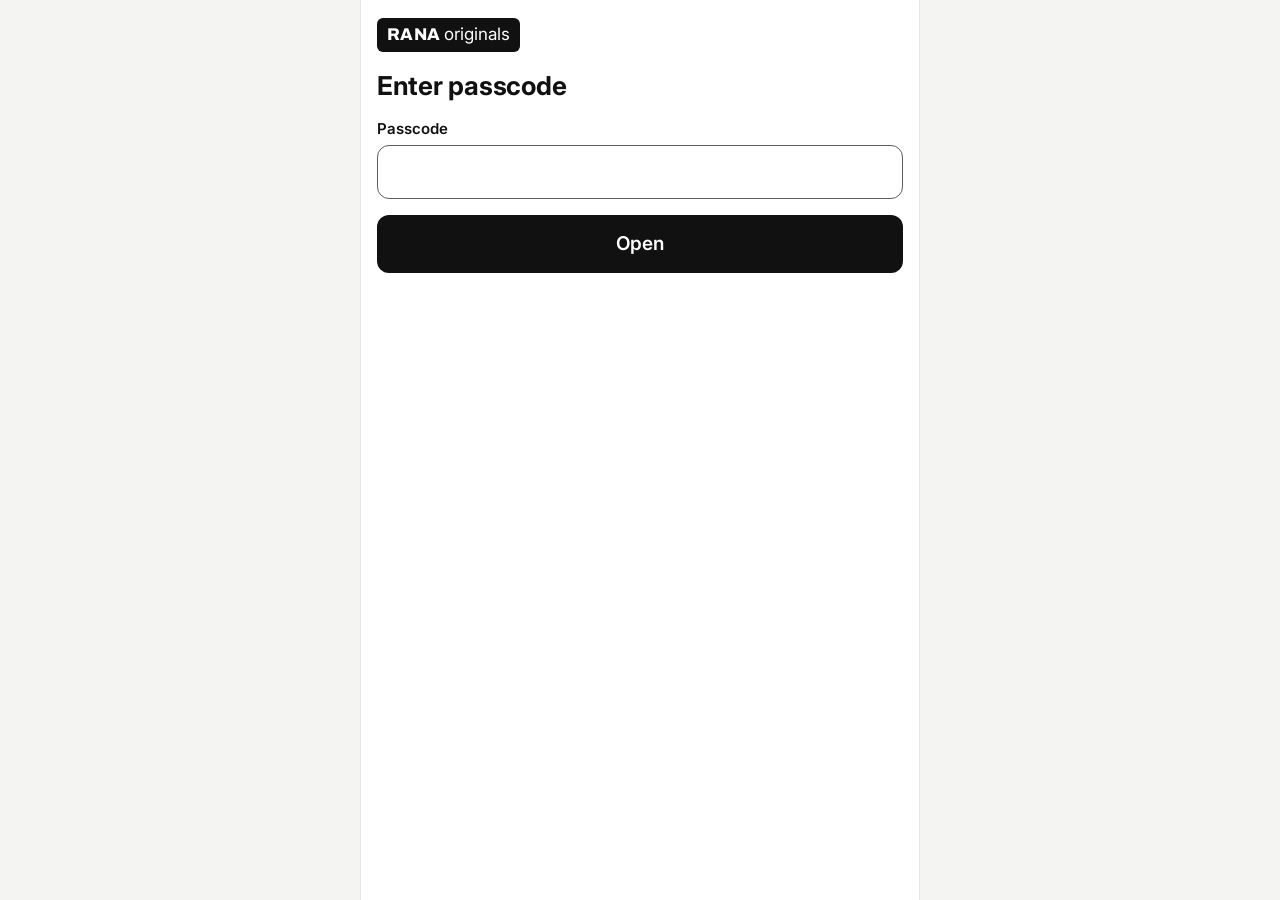
<file: admin/index.html>
<!doctype html>
<html lang="en-IN">
<head>
<meta charset="utf-8">
<meta name="viewport" content="width=device-width, initial-scale=1, viewport-fit=cover">
<meta name="theme-color" content="#FFFFFF">
<title>Rana Originals Admin</title>
<link rel="stylesheet" href="../assets/tokens.css?v=202611241912">
<link rel="stylesheet" href="admin.css?v=202611241912">
</head>
<body>
<div class="app">
  <main id="view"></main>
</div>

<input type="file" id="file" accept="image/*" multiple class="vh" tabindex="-1" aria-hidden="true">

<nav class="tabbar" aria-label="Main">
  <button class="tab" data-tab="orders"><span class="tico" data-i="orders"><b class="badge" id="badge" hidden>0</b></span><span>Orders</span></button>
  <button class="tab" data-tab="add"><span class="tico add" data-i="plus"></span><span>Add</span></button>
  <button class="tab" data-tab="stock"><span class="tico" data-i="box"></span><span>Stock</span></button>
</nav>

<div id="sheet" class="sheet-root" hidden></div>
<div id="toast" class="toast" role="status" aria-live="polite"></div>

<script src="../assets/config.js?v=202611241912"></script>
<script src="../assets/store.js?v=202611241912" data-role="admin"></script>
<script src="admin.js?v=202611241912"></script>
</body>
</html>
</file>
<file: assets/tokens.css>
/* Rana Originals shared design tokens. Both shop and admin import this.
   Look: white, thin grey borders, black buttons, almost no colour. */
@import url('https://fonts.googleapis.com/css2?family=Archivo:wght@800&family=Inter:wght@400;500;600;700&display=swap');
:root {
  --bg: #FFFFFF;
  --page: #F4F4F2;        /* behind the app on wide screens */
  --card: #FFFFFF;
  --ink: #111111;
  --muted: #5C5C58;
  --line: #E6E6E2;        /* card borders, dividers */
  --line-strong: #CFCFCA; /* inputs, size buttons */
  --accent: #111111;      /* primary buttons are black */
  --accent-ink: #FFFFFF;
  --ok: #17693A;          /* also WhatsApp buttons */
  --ok-bg: #DDF3E4;
  --warn: #5E4300;
  --warn-bg: #FFF1C7;
  --bad: #B42318;
  --bad-bg: #FDE7E4;
  --wa: #17693A;
  --radius: 10px;
  --radius-sm: 8px;
  --font: Inter, -apple-system, "Segoe UI", Roboto, sans-serif;
  --font-brand: Archivo, Inter, sans-serif; /* the word RANA in the logo only */
  /* kept so older code does not break; do not use in new code */
  --premium-bg: #111111;
  --gold: #FFFFFF;
  --shadow: none;
}
*, *::before, *::after { box-sizing: border-box; }
html, body { margin: 0; }
body { background: var(--page); color: var(--ink); font-family: var(--font); font-size: 15px; line-height: 1.4; -webkit-font-smoothing: antialiased; -webkit-tap-highlight-color: transparent; }
button, input, select, textarea { font: inherit; color: inherit; }
button { cursor: pointer; }
img { display: block; max-width: 100%; }

/* Logo: a black label reading "RANA originals". Markup:
   <span class="ro-logo">RANA <span>originals</span></span> */
.ro-logo { display: inline-block; background: var(--ink); color: #fff; font-family: var(--font-brand); font-weight: 800; font-size: 17px; letter-spacing: .4px; padding: 6px 10px; border-radius: 6px; line-height: 1.2; }
.ro-logo span { font-family: var(--font); font-weight: 400; letter-spacing: 0; }
</file>
<file: admin/admin.css>
/* Rana Originals admin. Uses ../assets/tokens.css variables. Look follows design-preview/Flow-Atul.html */
:root { --col: 560px; --bar: 68px; --act: 82px; }
body { overflow-x: hidden; font-size: 16px; }
.app { max-width: var(--col); margin: 0 auto; min-height: 100vh; background: var(--bg); padding: 0 16px calc(var(--bar) + 24px + env(safe-area-inset-bottom)); }
.app.has-act { padding-bottom: calc(var(--bar) + var(--act) + 24px + env(safe-area-inset-bottom)); }
@media (min-width: 600px) { .app { border-left: 1px solid var(--line); border-right: 1px solid var(--line); } }
.vh { position: fixed; left: -9999px; width: 1px; height: 1px; opacity: 0; }
[hidden] { display: none !important; }
.ic { display: block; flex: none; }
.muted { color: var(--muted); }

/* header */
.top { display: flex; align-items: center; justify-content: space-between; min-height: 64px; padding-top: 6px; }
.iconbtn { width: 48px; height: 48px; border: 0; background: none; border-radius: 12px; display: flex; align-items: center; justify-content: center; margin-right: -8px; color: var(--ink); }
.iconbtn:active { background: var(--page); }
h1 { font-size: 26px; font-weight: 700; margin: 4px 0 14px; letter-spacing: -.01em; }
.stack { display: flex; flex-direction: column; gap: 10px; }

/* cards and rows */
.card { background: var(--card); border: 1px solid var(--line); border-radius: 14px; padding: 10px; display: flex; gap: 10px; align-items: center; min-width: 0; }
.th { width: 64px; height: 64px; object-fit: cover; border-radius: 10px; flex: none; background: var(--page); display: flex; align-items: center; justify-content: center; color: var(--muted); }
.body { flex: 1; min-width: 0; }
.nm { font-weight: 600; display: flex; min-width: 0; white-space: nowrap; }
.nm .ell { overflow: hidden; text-overflow: ellipsis; min-width: 0; }
.nm .nw { flex: none; }
.nm1 { font-weight: 600; overflow: hidden; text-overflow: ellipsis; white-space: nowrap; }
.nm2 { font-weight: 600; display: -webkit-box; -webkit-line-clamp: 2; -webkit-box-orient: vertical; overflow: hidden; line-height: 1.3; overflow-wrap: normal; word-break: normal; hyphens: none; }
.nm2.l3 { -webkit-line-clamp: 3; }
.utrline { font-size: 15px; color: var(--muted); margin-top: 2px; white-space: nowrap; }
.utrline .utr { font-size: 17px; font-weight: 600; font-variant-numeric: tabular-nums; letter-spacing: .03em; color: var(--ink); }
.sub .sz { color: var(--ink); font-weight: 600; }
.redtxt { color: var(--bad); font-weight: 600; }
.sub { font-size: 15px; color: var(--muted); margin-top: 2px; overflow: hidden; text-overflow: ellipsis; white-space: nowrap; }
.utr { font-variant-numeric: tabular-nums; letter-spacing: .02em; color: var(--ink); }
.redline { color: var(--bad); font-weight: 600; font-size: 15px; margin-top: 2px; }
.row-btn { cursor: pointer; text-align: left; }
.row-btn:active { background: var(--page); }

/* tiles = order filter */
.tiles { display: flex; gap: 8px; margin-bottom: 10px; }
.tile { flex: 1; min-height: 72px; border-radius: 12px; padding: 8px 4px; text-align: center; background: #fff; border: 1px solid var(--line-strong); font-size: 15px; font-weight: 500; }
.tile b { display: block; font-weight: 700; font-size: 26px; line-height: 1.15; }
.tile.on { background: var(--ink); color: #fff; border-color: var(--ink); }
.problink { display: inline-flex; align-items: center; gap: 6px; min-height: 48px; border: 0; background: none; padding: 0; color: var(--bad); font-weight: 600; font-size: 15px; margin: -6px 0 4px; }
.problink.on { color: var(--ink); }

/* tick box */
.tick { width: 48px; height: 48px; margin: -8px -6px -8px -8px; border: 0; background: none; display: flex; align-items: center; justify-content: center; flex: none; }
.tick i { width: 28px; height: 28px; border-radius: 8px; border: 2px solid var(--line-strong); background: #fff; display: flex; align-items: center; justify-content: center; color: #fff; }
.tick.on i { background: var(--ink); border-color: var(--ink); }

/* buttons */
.btn { display: flex; align-items: center; justify-content: center; gap: 10px; width: 100%; min-height: 58px; border-radius: 12px; border: 0; background: var(--accent); color: var(--accent-ink); font-weight: 600; font-size: 19px; text-decoration: none; padding: 0 16px; text-align: center; }
.btn:active { transform: scale(.98); }
.btn[disabled] { background: var(--line); color: var(--muted); transform: none; }
.btn.wa { background: var(--wa); color: #fff; }
.btn.ghost { background: #fff; color: var(--ink); border: 1px solid var(--line-strong); }
.btn.danger { background: var(--bad); color: #fff; }
.btn.sm { min-height: 50px; font-size: 16px; }
.fb { min-height: 48px; border-radius: 10px; border: 1px solid var(--line-strong); background: #fff; font-weight: 600; font-size: 16px; padding: 0 12px; flex: none; min-width: 92px; }
.fb:active { background: var(--page); }
.fb.dark { background: var(--ink); color: #fff; border-color: var(--ink); }
.link { border: 0; background: none; min-height: 48px; padding: 0 4px; font-weight: 600; font-size: 15px; color: var(--ink); text-decoration: underline; text-underline-offset: 3px; }
.btns { display: grid; grid-template-columns: 1fr 1fr; gap: 8px; }
.btns .wide { grid-column: 1 / -1; }

/* sticky action button above the tab bar */
.actbar { position: fixed; z-index: 20; left: 50%; transform: translateX(-50%); width: 100%; max-width: var(--col); bottom: calc(var(--bar) + env(safe-area-inset-bottom)); padding: 12px 16px; background: linear-gradient(rgba(255,255,255,0), #fff 18px); }

/* tab bar */
.tabbar { position: fixed; z-index: 30; left: 50%; transform: translateX(-50%); bottom: 0; width: 100%; max-width: var(--col); display: flex; background: #fff; border-top: 1px solid var(--line); padding-bottom: env(safe-area-inset-bottom); }
.tab { flex: 1; height: var(--bar); border: 0; background: none; display: flex; flex-direction: column; align-items: center; justify-content: center; gap: 3px; font-size: 13px; font-weight: 600; color: var(--muted); }
.tab.on { color: var(--ink); }
.tico { position: relative; height: 28px; display: flex; align-items: center; }
.tico.add { width: 40px; border-radius: 10px; justify-content: center; background: var(--line); color: var(--ink); }
.tab.on .tico.add { background: var(--ink); color: #fff; }
.badge { position: absolute; top: -4px; right: -12px; min-width: 20px; height: 20px; padding: 0 5px; border-radius: 10px; background: var(--bad); color: #fff; font-size: 12px; font-weight: 700; display: flex; align-items: center; justify-content: center; }

/* add: mode switch */
.seg { display: grid; grid-template-columns: 1fr 1fr; gap: 4px; background: var(--page); border-radius: 12px; padding: 4px; margin-bottom: 14px; }
.seg button { min-height: 48px; border: 0; border-radius: 9px; background: none; font-weight: 600; font-size: 15px; color: var(--muted); }
.seg button.on { background: #fff; color: var(--ink); box-shadow: 0 0 0 1px var(--line); }

/* add: photos */
.photos { display: flex; gap: 8px; flex-wrap: wrap; margin-bottom: 14px; }
.ph { position: relative; width: 92px; height: 92px; flex: none; }
.ph img { width: 100%; height: 100%; object-fit: cover; border-radius: 12px; }
.rm { position: absolute; top: -8px; right: -8px; width: 40px; height: 40px; border: 0; background: none; padding: 6px; }
.rm i { width: 28px; height: 28px; border-radius: 14px; background: var(--ink); color: #fff; display: flex; align-items: center; justify-content: center; border: 2px solid #fff; }
.addph { width: 92px; height: 92px; border-radius: 12px; border: 2px dashed var(--muted); background: #fff; display: flex; align-items: center; justify-content: center; color: var(--ink); flex: none; }
.pick { width: 100%; min-height: 150px; border-radius: 14px; border: 2px dashed var(--muted); background: #fff; display: flex; flex-direction: column; align-items: center; justify-content: center; gap: 8px; font-weight: 600; font-size: 17px; margin-bottom: 14px; }
.busy { display: flex; align-items: center; gap: 10px; color: var(--muted); min-height: 48px; margin-bottom: 8px; }
.spin { width: 20px; height: 20px; border: 2.5px solid var(--line); border-top-color: var(--ink); border-radius: 50%; animation: spin .8s linear infinite; }
@keyframes spin { to { transform: rotate(360deg); } }

/* add: message + chips */
.lbl { display: block; font-weight: 600; font-size: 15px; margin: 0 0 6px; }
.msg { display: block; width: 100%; background: #fff; border: 1px solid var(--muted); border-radius: 14px; padding: 12px; font-size: 17px; line-height: 1.4; resize: vertical; min-height: 104px; outline: none; }
.msg:focus { border-color: var(--ink); box-shadow: 0 0 0 1px var(--ink); }
.chips { display: flex; gap: 8px; flex-wrap: wrap; margin: 12px 0; }
.chip { display: inline-flex; align-items: center; gap: 6px; min-height: 48px; max-width: 100%; padding: 0 14px; border-radius: 24px; border: 1px solid var(--line); background: var(--page); font-weight: 600; font-size: 15px; text-align: left; }
.chip span { overflow: hidden; text-overflow: ellipsis; white-space: nowrap; }
.chip .ic { color: var(--muted); }
.chip.dash { background: #fff; border: 1px dashed var(--muted); color: var(--muted); }
.chip.dark { background: var(--ink); color: #fff; border-color: var(--ink); }
.chip.dark .ic { color: #fff; }
.chip.warn { background: var(--warn-bg); color: var(--warn); border-color: #D9A93A; }
.szrow { justify-content: space-between; }
.stp { display: flex; align-items: center; gap: 6px; }
.stp button { width: 48px; height: 48px; border-radius: 10px; border: 1px solid var(--muted); background: #fff; display: flex; align-items: center; justify-content: center; }
.stp button[disabled] { opacity: .35; }
.stp output { width: 32px; text-align: center; font-weight: 600; font-size: 18px; }
.hint { color: var(--muted); font-size: 15px; margin: 0 0 12px; }

/* add many: grouped photo grid */
.group { border: 1px solid var(--line); border-radius: 14px; padding: 10px; }
.group + .group { margin-top: 14px; position: relative; }
.group + .group::before { content: ""; position: absolute; left: -16px; right: -16px; top: -9px; border-top: 3px solid var(--ink); }
.ghead { display: flex; justify-content: space-between; align-items: center; font-weight: 700; margin-bottom: 8px; }
.ghead span { font-weight: 500; color: var(--muted); font-size: 15px; }
.grid { display: grid; grid-template-columns: repeat(4, 1fr); gap: 6px; }
.gp { position: relative; aspect-ratio: 1; border: 0; padding: 0; background: var(--page); border-radius: 10px; overflow: hidden; }
.gp img { width: 100%; height: 100%; object-fit: cover; }
.gp .n { position: absolute; left: 4px; top: 4px; min-width: 24px; height: 24px; padding: 0 6px; border-radius: 12px; background: rgba(0,0,0,.6); color: #fff; font-size: 13px; font-weight: 600; display: flex; align-items: center; justify-content: center; }
.gp.first .n { background: var(--ink); }
.gp.addgp { display: flex; align-items: center; justify-content: center; border: 2px dashed var(--muted); background: #fff; }
.irow { align-items: flex-start; flex-wrap: wrap; }
.irow.need { border-color: #D9A93A; background: var(--warn-bg); }
.cover { position: relative; flex: none; }
.cover .cnt { position: absolute; right: 4px; bottom: 4px; background: rgba(0,0,0,.7); color: #fff; font-size: 13px; font-weight: 600; padding: 1px 7px; border-radius: 10px; }
.irow .msg { min-height: 84px; font-size: 16px; padding: 10px; }
.irow .chips { margin: 8px 0 0; }
.needline { color: var(--warn); font-weight: 600; font-size: 15px; margin-top: 6px; }

/* empty state */
.empty { text-align: center; color: var(--muted); padding: 48px 16px; font-size: 16px; display: flex; flex-direction: column; align-items: center; gap: 12px; }
.empty .ic { color: var(--line-strong); }

/* sheet */
.sheet-root { position: fixed; inset: 0; z-index: 50; }
.scrim { position: absolute; inset: 0; background: rgba(0,0,0,.4); opacity: 0; transition: opacity .2s; }
.sheet { position: absolute; left: 50%; bottom: 0; width: 100%; max-width: var(--col); max-height: 90vh; overflow-y: auto; background: #fff; border-radius: 18px 18px 0 0; padding: 8px 16px calc(20px + env(safe-area-inset-bottom)); transform: translate(-50%, 100%); transition: transform .22s ease-out; }
.sheet-root.open .scrim { opacity: 1; }
.sheet-root.open .sheet { transform: translate(-50%, 0); }
.grab { width: 40px; height: 4px; border-radius: 2px; background: var(--line-strong); margin: 0 auto 14px; }
.sheet h3 { margin: 0 0 6px; font-size: 20px; }
.sheet p { margin: 0 0 14px; color: var(--muted); }
.sheet .stack { margin-top: 14px; }
.inp { width: 100%; height: 54px; padding: 0 14px; border: 1px solid var(--muted); border-radius: 12px; background: #fff; font-size: 17px; outline: none; }
.inp:focus { border-color: var(--ink); box-shadow: 0 0 0 1px var(--ink); }
.field + .field { margin-top: 12px; }
.err { color: var(--bad); font-size: 15px; margin-top: 6px; }
.info { display: flex; flex-direction: column; gap: 4px; padding: 12px 0; border-top: 1px solid var(--line); border-bottom: 1px solid var(--line); margin: 12px 0 2px; }
.info a { color: var(--ink); font-weight: 600; display: inline-flex; align-items: center; min-height: 48px; margin: -12px 0; }
.shead { display: flex; gap: 12px; align-items: center; }
.shead .th { width: 56px; height: 56px; }
.okic { width: 64px; height: 64px; border-radius: 32px; background: var(--ok-bg); color: var(--ok); display: flex; align-items: center; justify-content: center; margin: 4px auto 10px; }
.center { text-align: center; }
.opts { display: grid; grid-template-columns: 1fr 1fr; gap: 8px; }
.opts .fb.on { background: var(--ink); color: #fff; border-color: var(--ink); }
.danger-link { color: var(--bad); }

/* toast */
.toast { position: fixed; z-index: 60; left: 50%; bottom: calc(var(--bar) + 16px + env(safe-area-inset-bottom)); transform: translate(-50%, 20px); width: calc(100% - 32px); max-width: 528px; background: var(--ink); color: #fff; border-radius: 12px; padding: 4px 4px 4px 16px; min-height: 56px; display: flex; align-items: center; justify-content: space-between; gap: 8px; font-size: 16px; opacity: 0; pointer-events: none; transition: opacity .18s, transform .18s; }
.toast.show { opacity: 1; transform: translate(-50%, 0); pointer-events: auto; }
.toast.up { bottom: calc(var(--bar) + var(--act) + 8px + env(safe-area-inset-bottom)); }
.toast button { min-height: 48px; padding: 0 16px; border: 0; background: none; color: #fff; font-weight: 700; font-size: 16px; text-decoration: underline; text-underline-offset: 3px; }
</file>
